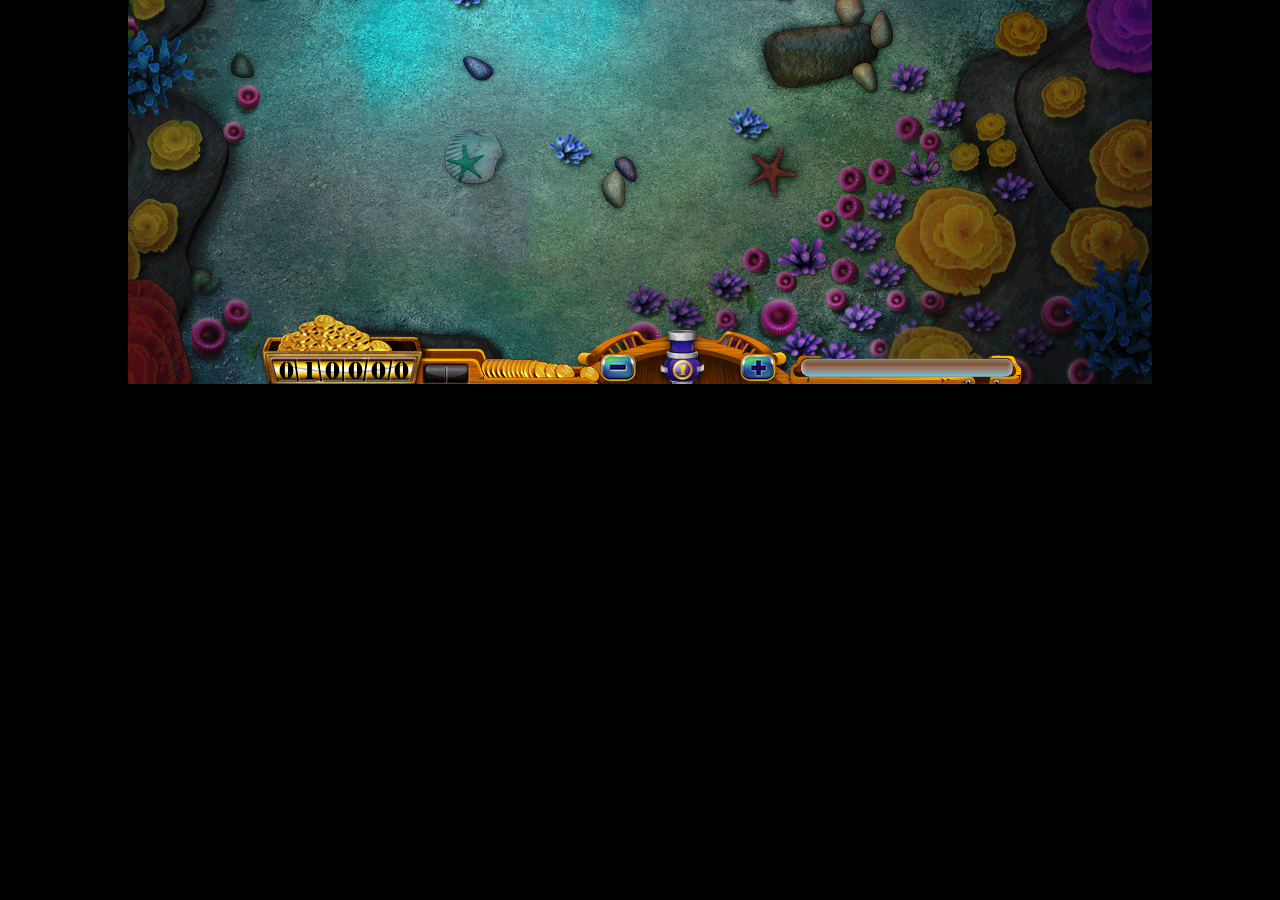
<file: catchfish/index.html>
﻿<!doctype html>
<head>
<meta http-equiv="Content-Type" content="text/html; charset=utf-8" />
<meta name="apple-mobile-web-app-capable" content="yes" />
<meta name="apple-mobile-web-app-status-bar-style" content="black" />
<link rel="apple-touch-icon" href="images/icon.png"/>
<link rel="apple-touch-startup-image" href="images/icon.png" />

<style type="text/css">
body, div, canvas
{
    image-rendering: optimizeSpeed;
    -webkit-image-rendering: optimizeSpeed;
    -webkit-interpolation-mode: nearest-neighbor;
}
body{padding:0; margin:0;font-size:12px;background-color:#000;}
body, html{height: 100%;}
#outer{height:100%; overflow:hidden; position:relative; width:100%;}
#outer[id]{display:table; position:static;}
#middle{position:absolute; top:50%;} /* for ie only*/
#middle[id]{display:table-cell; vertical-align:middle; position:static;}
.djl{font-size:24px;color:red;}
.djl a{font-size:24px;color:red;}
</style>

<title>大家乐捕鱼游戏</title>

<script type="text/javascript" src="js/quark.base-1.0.0.alpha.min.js"></script>
<!--<script type="text/javascript" src="fishjoy.game.js"></script>-->
<script type="text/javascript" src="src/R.js"></script>
<script type="text/javascript" src="src/Utils.js"></script>
<script type="text/javascript" src="src/fishjoy.js"></script>
<script type="text/javascript" src="src/FishManager.js"></script>
<script type="text/javascript" src="src/FishGroup.js"></script>
<script type="text/javascript" src="src/views/Fish.js"></script>
<script type="text/javascript" src="src/views/Cannon.js"></script>
<script type="text/javascript" src="src/views/Bullet.js"></script>
<script type="text/javascript" src="src/views/Num.js"></script>
<script type="text/javascript" src="src/views/Player.js"></script>

</head>

<body>

<div id="outer">
	<div id="middle">
		<div id="container" style="position:relative;width:980px;height:545px;top:-50%;margin:0 auto;"></div>
		<div id="msg"></div>
	</div>
</div>
<div id="fps" style="position:absolute;top:0;left:0;color:#fff;"></div>
</body>
</html>
</file>
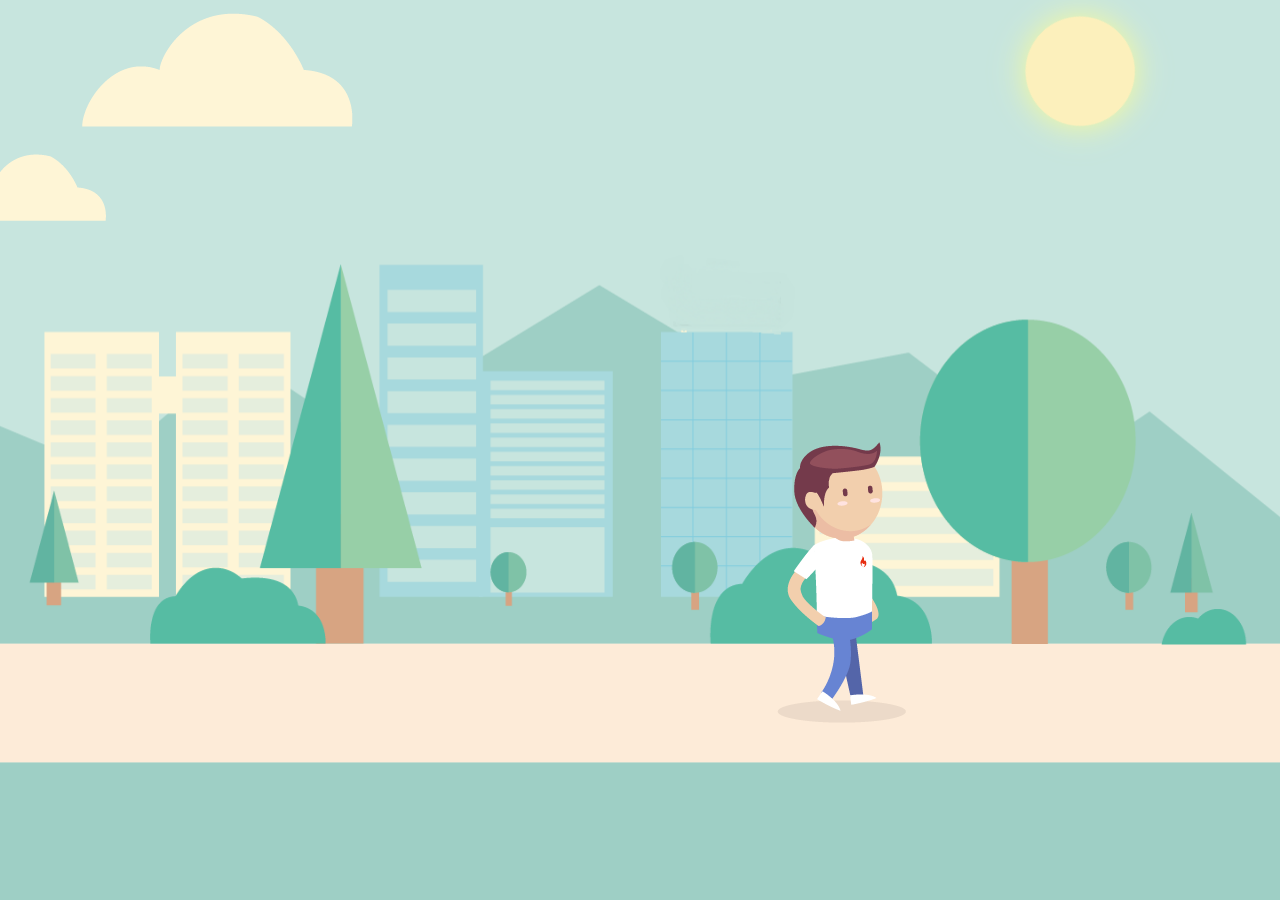
<file: flower/index.html>
﻿<!DOCTYPE html>
<html>
<head>
    <meta http-equiv="Content-type" content="text/html; charset=utf-8" />
    <title>送给小可爱</title>

    <link rel='stylesheet' href='css/55c16d94000109f300000000.css' />
    <link rel='stylesheet' href='css/55c16dab0001286100000000.css' />
    <link rel='stylesheet' href='css/55c16dc00001fa1a00000000.css' />
    <link rel='stylesheet' href='css/55c16dda0001113100000000.css' />

    <script type="text/javascript" src="js/55ac9a860001a6c500000000.js"></script>
    <script type="text/javascript" src="js/55ac9ea30001ace700000000.js"></script>
    <script type="text/javascript" src="js/55c16c910001e21b00000000.js"></script>

</head>

<body>
    <div id='content'>
        <ul class='content-wrap'>
            <!-- 第一副画面 -->
            <li>
                <!-- 背景图 -->
                <div class="a_background">
                    <div class="a_background_top"></div>
                    <div class="a_background_middle"></div>
                    <div class="a_background_botton"></div>
                </div>
                <!-- 云 -->
                <div class="cloudArea">
                    <div class="cloud cloud1"></div>
                    <div class="cloud cloud2"></div>
                </div>
                <!-- 太阳 -->
                <div id="sun"></div>
            </li>
            <!-- 第二副画面 -->
            <li>
                <!-- 背景图 -->
                <div class="b_background"></div>
                <div class="b_background_preload"></div>
                <!-- 商店 -->
                <div class="shop">
                    <div class="door">
                        <div class="door-left"></div>
                        <div class="door-right"></div>
                    </div>
                    <!-- 灯 -->
                    <div class="lamp"></div>
                </div>
                <!-- 鸟 -->
                <div class="bird"></div>
            </li>
            <!-- 第三副画面 -->
            <li>
                <!-- 背景图 -->
                <div class="c_background">
                    <div class="c_background_top"></div>
                    <div class="c_background_middle"></div>
                    <div class="c_background_botton"></div>
                </div>
                <!-- 小女孩 -->
                <div class="girl"></div>
                <div class="bridge-bottom">
                    <div class="water">
                        <div id="water1" class="water_1"></div>
                        <div id="water2" class="water_2"></div>
                        <div id="water3" class="water_3"></div>
                        <div id="water4" class="water_4"></div>
                    </div>
                </div>
                <!-- 星星 -->
                <ul class="stars">
                    <li class="stars1"></li>
                    <li class="stars2"></li>
                    <li class="stars3"></li>
                    <li class="stars4"></li>
                    <li class="stars5"></li>
                    <li class="stars6"></li>
                </ul>
                <div class="logo">小可爱七夕节快乐<br />胖星永远爱你。</div>
            </li>
        </ul>
        <!-- 雪花 -->
        <div id="snowflake"></div>
        <!-- 小男孩 -->
        <div id="boy" class="charector"></div>
    </div>

</body>
</html>
</file>
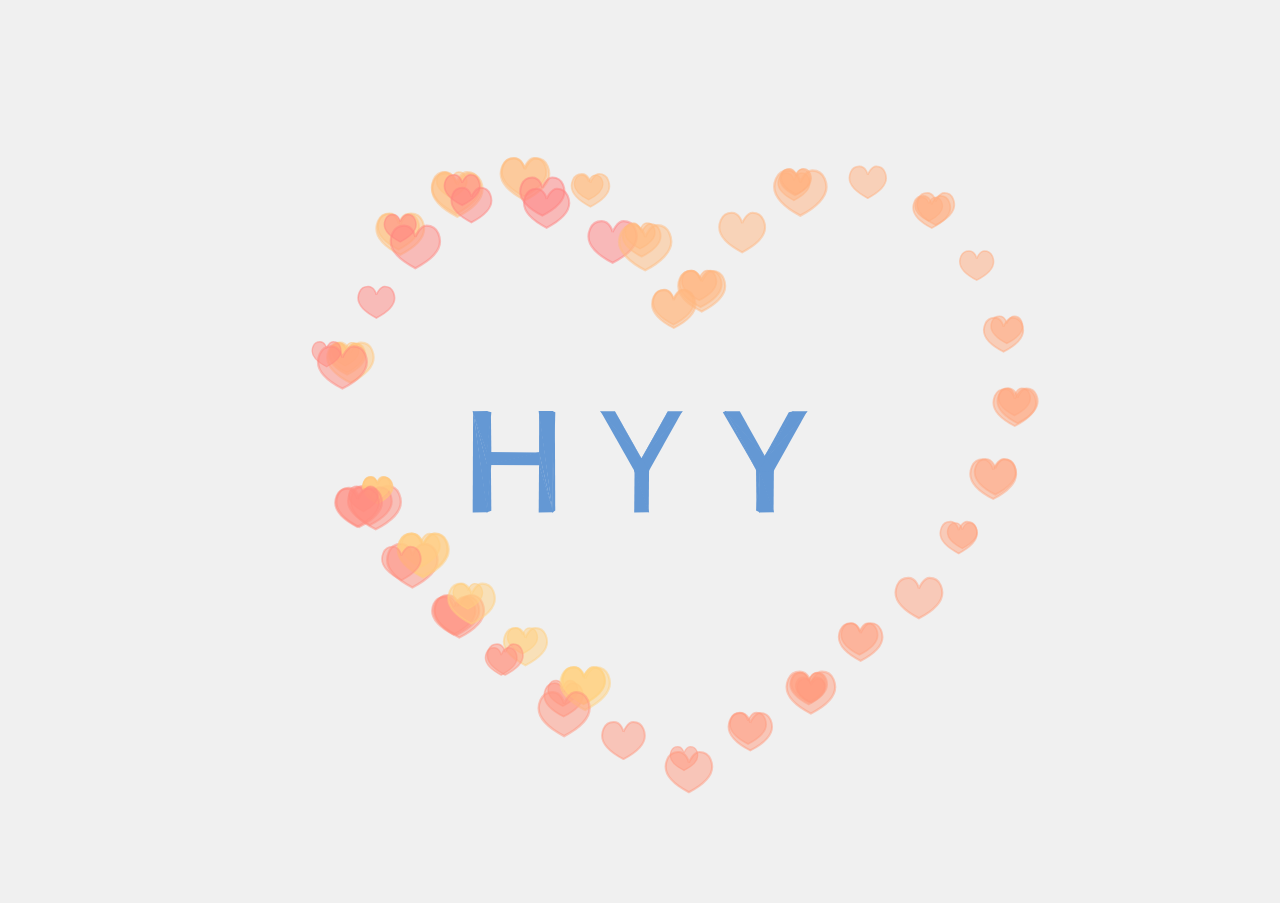
<file: love-canvas-HYY/index.html>
<!DOCTYPE html>
<html lang="en">
<head>
<title>LOVE U</title>
<meta charset="utf-8">
<meta name="viewport" content="width=device-width, user-scalable=no, minimum-scale=1.0, maximum-scale=1.0">
<style>
			body {
				font-family: Monospace;
				background-color: #f0f0f0;
				margin: 0px;
				overflow: hidden;
			}
		</style>
</head>
<body>
<script src="js/nb.js"></script>
<script src="js/Projector.js"></script>
<script src="js/CanvasRenderer.js"></script>
<script src="js/tween.min.js"></script>
<script src="js/Sparks.js"></script>

<script src="js/helvetiker_regular.typeface.js"></script>
<script>

			var container;

			var camera, scene, renderer;

			var group, text, plane;

			var targetRotation = 0;
			var targetRotationOnMouseDown = 0;

			var mouseX = 0;
			var mouseXOnMouseDown = 0;

			var windowHalfX = window.innerWidth / 2;
			var windowHalfY = window.innerHeight / 2;

			var heartShape, particleCloud, sparksEmitter, emitterPos;
			var _rotation = 0;
			var timeOnShapePath = 0;

			init();
			animate();

			function init() {

				container = document.createElement( 'div' );
				document.body.appendChild( container );


                //相机
				camera = new THREE.PerspectiveCamera( 50, window.innerWidth / window.innerHeight, 1, 1000);
				camera.position.set( 0, 150, 800 );

                //场景
				scene = new THREE.Scene();

				group = new THREE.Group();
				scene.add( group );

				// Get text from hash

				var string = "H Y Y";
				var hash = document.location.hash.substr( 1 );

				if ( hash.length !== 0 ) {

					string = hash;

				}

				var text3d = new THREE.TextGeometry( string, {

					size: 80,
					height: 20,
					curveSegments: 2,
					font: "helvetiker"

				});

				text3d.computeBoundingBox();
				var centerOffset = -0.5 * ( text3d.boundingBox.max.x - text3d.boundingBox.min.x );

				var textMaterial = new THREE.MeshBasicMaterial( { color: Math.random() * 0xffffff, overdraw: 0.5 } );

				text = new THREE.Mesh( text3d, textMaterial );

				// Potentially, we can extract the vertices or faces of the text to generate particles too.
				// Geo > Vertices > Position

				text.position.x = centerOffset;
				text.position.y = 100;
				text.position.z = 0;

				text.rotation.x = 0;
				text.rotation.y = Math.PI * 2;

				group.add( text );


				particleCloud = new THREE.Object3D(); // Just a group
				particleCloud.y = 800;
				group.add( particleCloud );

				// Create Particle Systems

				// Heart

				var x = 0, y = 0;

				heartShape = new THREE.Shape();

				heartShape.moveTo( x + 25, y + 25 );
				heartShape.bezierCurveTo( x + 25, y + 25, x + 20, y, x, y );
				heartShape.bezierCurveTo( x - 30, y, x - 30, y + 35,x - 30,y + 35 );
				heartShape.bezierCurveTo( x - 30, y + 55, x - 10, y + 77, x + 25, y + 95 );
				heartShape.bezierCurveTo( x + 60, y + 77, x + 80, y + 55, x + 80, y + 35 );
				heartShape.bezierCurveTo( x + 80, y + 35, x + 80, y, x + 50, y );
				heartShape.bezierCurveTo( x + 35, y, x + 25, y + 25, x + 25, y + 25 );

				var hue = 0;

				var hearts = function ( context ) {

					context.globalAlpha = 0.5;
					var x = 0, y = 0;
					context.scale(0.05, -0.05); // Scale so canvas render can redraw within bounds
					context.beginPath();
					 // From http://blog.burlock.org/html5/130-paths
					context.bezierCurveTo( x + 2.5, y + 2.5, x + 2.0, y, x, y );
					context.bezierCurveTo( x - 3.0, y, x - 3.0, y + 3.5,x - 3.0,y + 3.5 );
					context.bezierCurveTo( x - 3.0, y + 5.5, x - 1.0, y + 7.7, x + 2.5, y + 9.5 );
					context.bezierCurveTo( x + 6.0, y + 7.7, x + 8.0, y + 5.5, x + 8.0, y + 3.5 );
					context.bezierCurveTo( x + 8.0, y + 3.5, x + 8.0, y, x + 5.0, y );
					context.bezierCurveTo( x + 3.5, y, x + 2.5, y + 2.5, x + 2.5, y + 2.5 );
					context.fill();
					context.lineWidth = 0.5; //0.05
					context.stroke();

				}

				var setTargetParticle = function() {

					var material = new THREE.SpriteCanvasMaterial( {
						program: hearts
					} );

					material.color.setHSL(hue, 1, 0.75);
					hue += 0.001;
					if (hue>1) hue-=1;

					particle = new THREE.Sprite( material );

					particle.scale.x = particle.scale.y = Math.random() * 40 + 40;
					particleCloud.add( particle );

					return particle;

				};

				var onParticleCreated = function( p ) {

					p.target.position.copy( p.position );

				};

				var onParticleDead = function( particle ) {

					particle.target.visible = false;
					particleCloud.remove( particle.target );

				};

				sparksEmitter = new SPARKS.Emitter(new SPARKS.SteadyCounter(160));

				emitterpos = new THREE.Vector3();

				sparksEmitter.addInitializer(new SPARKS.Position( new SPARKS.PointZone( emitterpos ) ) );
				sparksEmitter.addInitializer(new SPARKS.Lifetime(0,2));
				sparksEmitter.addInitializer(new SPARKS.Target(null, setTargetParticle));

				sparksEmitter.addInitializer(new SPARKS.Velocity(new SPARKS.PointZone(new THREE.Vector3(0,-50,10))));

				// TOTRY Set velocity to move away from centroid

				sparksEmitter.addAction(new SPARKS.Age());
				//sparksEmitter.addAction(new SPARKS.Accelerate(0.2));
				sparksEmitter.addAction(new SPARKS.Move());
				sparksEmitter.addAction(new SPARKS.RandomDrift(50,50,2000));

				sparksEmitter.addCallback("created", onParticleCreated);
				sparksEmitter.addCallback("dead", onParticleDead);
				sparksEmitter.addCallback("updated", function( particle ) {

					particle.target.position.copy( particle.position );

				});

				sparksEmitter.start();

				// End Particles


				renderer = new THREE.CanvasRenderer();
				renderer.setClearColor( 0xf0f0f0 );
				renderer.setPixelRatio( window.devicePixelRatio );
				renderer.setSize( window.innerWidth, window.innerHeight );
				container.appendChild( renderer.domElement );

				document.addEventListener( 'mousedown', onDocumentMouseDown, false );
				document.addEventListener( 'touchstart', onDocumentTouchStart, false );
				document.addEventListener( 'touchmove', onDocumentTouchMove, false );

				//

				window.addEventListener( 'resize', onWindowResize, false );

			}

			function onWindowResize() {

				windowHalfX = window.innerWidth / 2;
				windowHalfY = window.innerHeight / 2;

				camera.aspect = window.innerWidth / window.innerHeight;
				camera.updateProjectionMatrix();

				renderer.setSize( window.innerWidth, window.innerHeight );

			}

			//

			document.addEventListener( 'mousemove', onDocumentMouseMove, false );

			function onDocumentMouseDown( event ) {

				event.preventDefault();

				mouseXOnMouseDown = event.clientX - windowHalfX;
				targetRotationOnMouseDown = targetRotation;

				if ( sparksEmitter.isRunning() ) {

					sparksEmitter.stop();

				} else {

					sparksEmitter.start();

				}

			}

			function onDocumentMouseMove( event ) {

				mouseX = event.clientX - windowHalfX;

				targetRotation = targetRotationOnMouseDown + ( mouseX - mouseXOnMouseDown ) * 0.02;

			}

			function onDocumentTouchStart( event ) {

				if ( event.touches.length == 1 ) {

					event.preventDefault();

					mouseXOnMouseDown = event.touches[ 0 ].pageX - windowHalfX;
					targetRotationOnMouseDown = targetRotation;

				}

			}

			function onDocumentTouchMove( event ) {

				if ( event.touches.length == 1 ) {

					event.preventDefault();

					mouseX = event.touches[ 0 ].pageX - windowHalfX;
					targetRotation = targetRotationOnMouseDown + ( mouseX - mouseXOnMouseDown ) * 0.05;

				}

			}

			//

			function animate() {//更新场景

				requestAnimationFrame( animate );

				render();

			}

			function render() {

				timeOnShapePath += 0.0337;

				if (timeOnShapePath > 1) timeOnShapePath -= 1;

				// TODO Create a PointOnShape Action/Zone in the particle engine
				var pointOnShape = heartShape.getPointAt( timeOnShapePath );

				emitterpos.x = pointOnShape.x * 5 - 100;
				emitterpos.y = -pointOnShape.y * 5 + 400;

				// Pretty cool effect if you enable this
				// particleCloud.rotation.y += 0.05;

				group.rotation.y += ( targetRotation - group.rotation.y ) * 0.05;
				renderer.render( scene, camera );
			}

		</script>
</body>
</html>
</file>
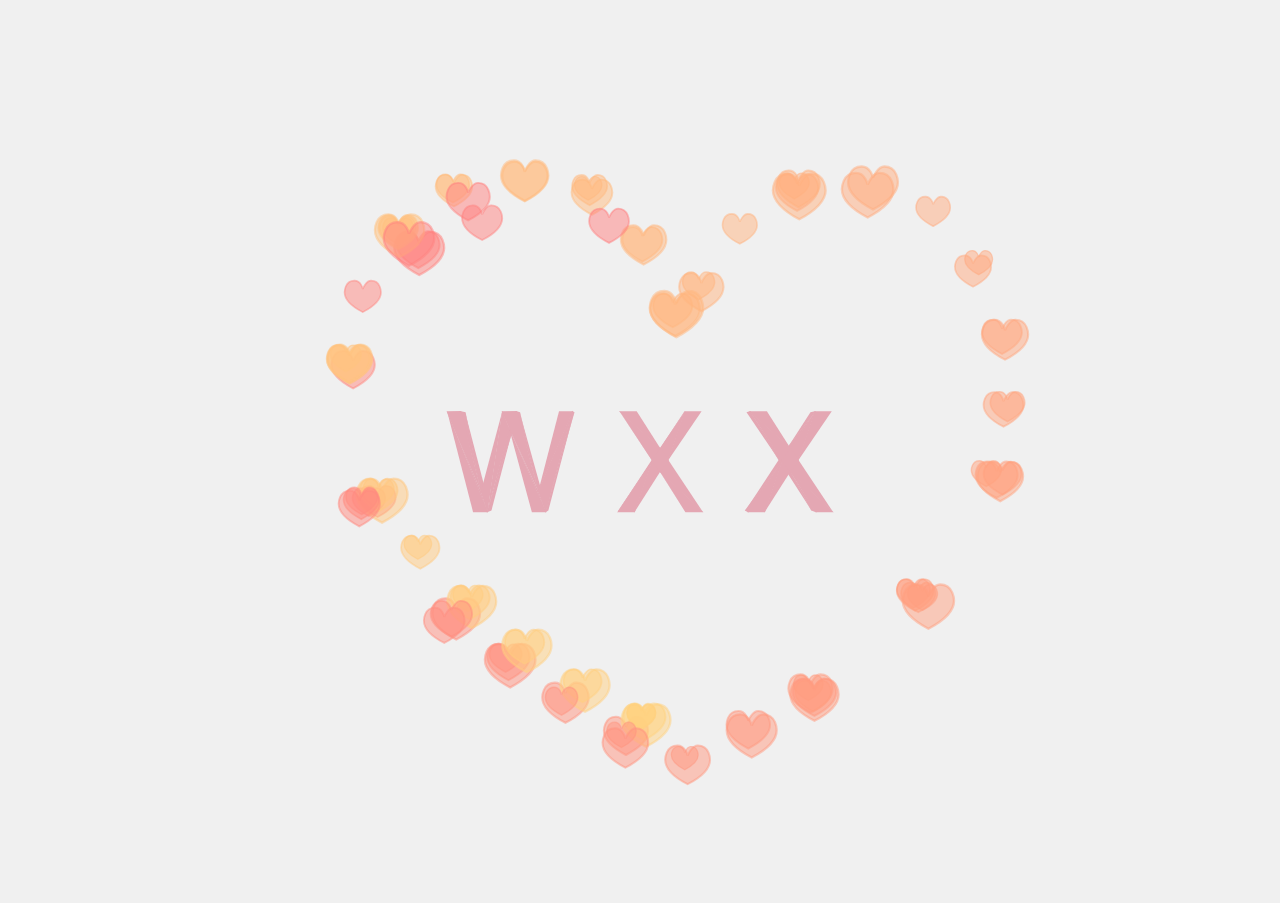
<file: love-canvas-WXX/index.html>
<!DOCTYPE html>
<html lang="en">
<head>
<title>LOVE U</title>
<meta charset="utf-8">
<meta name="viewport" content="width=device-width, user-scalable=no, minimum-scale=1.0, maximum-scale=1.0">
<style>
			body {
				font-family: Monospace;
				background-color: #f0f0f0;
				margin: 0px;
				overflow: hidden;
			}
		</style>
</head>
<body>
<script src="js/nb.js"></script>
<script src="js/Projector.js"></script>
<script src="js/CanvasRenderer.js"></script>
<script src="js/tween.min.js"></script>
<script src="js/Sparks.js"></script>

<script src="js/helvetiker_regular.typeface.js"></script>
<script>

			var container;

			var camera, scene, renderer;

			var group, text, plane;

			var targetRotation = 0;
			var targetRotationOnMouseDown = 0;

			var mouseX = 0;
			var mouseXOnMouseDown = 0;

			var windowHalfX = window.innerWidth / 2;
			var windowHalfY = window.innerHeight / 2;

			var heartShape, particleCloud, sparksEmitter, emitterPos;
			var _rotation = 0;
			var timeOnShapePath = 0;

			init();
			animate();

			function init() {

				container = document.createElement( 'div' );
				document.body.appendChild( container );


                //相机
				camera = new THREE.PerspectiveCamera( 50, window.innerWidth / window.innerHeight, 1, 1000);
				camera.position.set( 0, 150, 800 );

                //场景
				scene = new THREE.Scene();

				group = new THREE.Group();
				scene.add( group );

				// Get text from hash

				var string = "W X X";
				var hash = document.location.hash.substr( 1 );

				if ( hash.length !== 0 ) {

					string = hash;

				}

				var text3d = new THREE.TextGeometry( string, {

					size: 80,
					height: 20,
					curveSegments: 2,
					font: "helvetiker"

				});

				text3d.computeBoundingBox();
				var centerOffset = -0.5 * ( text3d.boundingBox.max.x - text3d.boundingBox.min.x );

				var textMaterial = new THREE.MeshBasicMaterial( { color: Math.random() * 0xffffff, overdraw: 0.5 } );

				text = new THREE.Mesh( text3d, textMaterial );

				// Potentially, we can extract the vertices or faces of the text to generate particles too.
				// Geo > Vertices > Position

				text.position.x = centerOffset;
				text.position.y = 100;
				text.position.z = 0;

				text.rotation.x = 0;
				text.rotation.y = Math.PI * 2;

				group.add( text );


				particleCloud = new THREE.Object3D(); // Just a group
				particleCloud.y = 800;
				group.add( particleCloud );

				// Create Particle Systems

				// Heart

				var x = 0, y = 0;

				heartShape = new THREE.Shape();

				heartShape.moveTo( x + 25, y + 25 );
				heartShape.bezierCurveTo( x + 25, y + 25, x + 20, y, x, y );
				heartShape.bezierCurveTo( x - 30, y, x - 30, y + 35,x - 30,y + 35 );
				heartShape.bezierCurveTo( x - 30, y + 55, x - 10, y + 77, x + 25, y + 95 );
				heartShape.bezierCurveTo( x + 60, y + 77, x + 80, y + 55, x + 80, y + 35 );
				heartShape.bezierCurveTo( x + 80, y + 35, x + 80, y, x + 50, y );
				heartShape.bezierCurveTo( x + 35, y, x + 25, y + 25, x + 25, y + 25 );

				var hue = 0;

				var hearts = function ( context ) {

					context.globalAlpha = 0.5;
					var x = 0, y = 0;
					context.scale(0.05, -0.05); // Scale so canvas render can redraw within bounds
					context.beginPath();
					 // From http://blog.burlock.org/html5/130-paths
					context.bezierCurveTo( x + 2.5, y + 2.5, x + 2.0, y, x, y );
					context.bezierCurveTo( x - 3.0, y, x - 3.0, y + 3.5,x - 3.0,y + 3.5 );
					context.bezierCurveTo( x - 3.0, y + 5.5, x - 1.0, y + 7.7, x + 2.5, y + 9.5 );
					context.bezierCurveTo( x + 6.0, y + 7.7, x + 8.0, y + 5.5, x + 8.0, y + 3.5 );
					context.bezierCurveTo( x + 8.0, y + 3.5, x + 8.0, y, x + 5.0, y );
					context.bezierCurveTo( x + 3.5, y, x + 2.5, y + 2.5, x + 2.5, y + 2.5 );
					context.fill();
					context.lineWidth = 0.5; //0.05
					context.stroke();

				}

				var setTargetParticle = function() {

					var material = new THREE.SpriteCanvasMaterial( {
						program: hearts
					} );

					material.color.setHSL(hue, 1, 0.75);
					hue += 0.001;
					if (hue>1) hue-=1;

					particle = new THREE.Sprite( material );

					particle.scale.x = particle.scale.y = Math.random() * 40 + 40;
					particleCloud.add( particle );

					return particle;

				};

				var onParticleCreated = function( p ) {

					p.target.position.copy( p.position );

				};

				var onParticleDead = function( particle ) {

					particle.target.visible = false;
					particleCloud.remove( particle.target );

				};

				sparksEmitter = new SPARKS.Emitter(new SPARKS.SteadyCounter(160));

				emitterpos = new THREE.Vector3();

				sparksEmitter.addInitializer(new SPARKS.Position( new SPARKS.PointZone( emitterpos ) ) );
				sparksEmitter.addInitializer(new SPARKS.Lifetime(0,2));
				sparksEmitter.addInitializer(new SPARKS.Target(null, setTargetParticle));

				sparksEmitter.addInitializer(new SPARKS.Velocity(new SPARKS.PointZone(new THREE.Vector3(0,-50,10))));

				// TOTRY Set velocity to move away from centroid

				sparksEmitter.addAction(new SPARKS.Age());
				//sparksEmitter.addAction(new SPARKS.Accelerate(0.2));
				sparksEmitter.addAction(new SPARKS.Move());
				sparksEmitter.addAction(new SPARKS.RandomDrift(50,50,2000));

				sparksEmitter.addCallback("created", onParticleCreated);
				sparksEmitter.addCallback("dead", onParticleDead);
				sparksEmitter.addCallback("updated", function( particle ) {

					particle.target.position.copy( particle.position );

				});

				sparksEmitter.start();

				// End Particles


				renderer = new THREE.CanvasRenderer();
				renderer.setClearColor( 0xf0f0f0 );
				renderer.setPixelRatio( window.devicePixelRatio );
				renderer.setSize( window.innerWidth, window.innerHeight );
				container.appendChild( renderer.domElement );

				document.addEventListener( 'mousedown', onDocumentMouseDown, false );
				document.addEventListener( 'touchstart', onDocumentTouchStart, false );
				document.addEventListener( 'touchmove', onDocumentTouchMove, false );

				//

				window.addEventListener( 'resize', onWindowResize, false );

			}

			function onWindowResize() {

				windowHalfX = window.innerWidth / 2;
				windowHalfY = window.innerHeight / 2;

				camera.aspect = window.innerWidth / window.innerHeight;
				camera.updateProjectionMatrix();

				renderer.setSize( window.innerWidth, window.innerHeight );

			}

			//

			document.addEventListener( 'mousemove', onDocumentMouseMove, false );

			function onDocumentMouseDown( event ) {

				event.preventDefault();

				mouseXOnMouseDown = event.clientX - windowHalfX;
				targetRotationOnMouseDown = targetRotation;

				if ( sparksEmitter.isRunning() ) {

					sparksEmitter.stop();

				} else {

					sparksEmitter.start();

				}

			}

			function onDocumentMouseMove( event ) {

				mouseX = event.clientX - windowHalfX;

				targetRotation = targetRotationOnMouseDown + ( mouseX - mouseXOnMouseDown ) * 0.02;

			}

			function onDocumentTouchStart( event ) {

				if ( event.touches.length == 1 ) {

					event.preventDefault();

					mouseXOnMouseDown = event.touches[ 0 ].pageX - windowHalfX;
					targetRotationOnMouseDown = targetRotation;

				}

			}

			function onDocumentTouchMove( event ) {

				if ( event.touches.length == 1 ) {

					event.preventDefault();

					mouseX = event.touches[ 0 ].pageX - windowHalfX;
					targetRotation = targetRotationOnMouseDown + ( mouseX - mouseXOnMouseDown ) * 0.05;

				}

			}

			//

			function animate() {//更新场景

				requestAnimationFrame( animate );

				render();

			}

			function render() {

				timeOnShapePath += 0.0337;

				if (timeOnShapePath > 1) timeOnShapePath -= 1;

				// TODO Create a PointOnShape Action/Zone in the particle engine
				var pointOnShape = heartShape.getPointAt( timeOnShapePath );

				emitterpos.x = pointOnShape.x * 5 - 100;
				emitterpos.y = -pointOnShape.y * 5 + 400;

				// Pretty cool effect if you enable this
				// particleCloud.rotation.y += 0.05;

				group.rotation.y += ( targetRotation - group.rotation.y ) * 0.05;
				renderer.render( scene, camera );
			}

		</script>
</body>
</html>
</file>
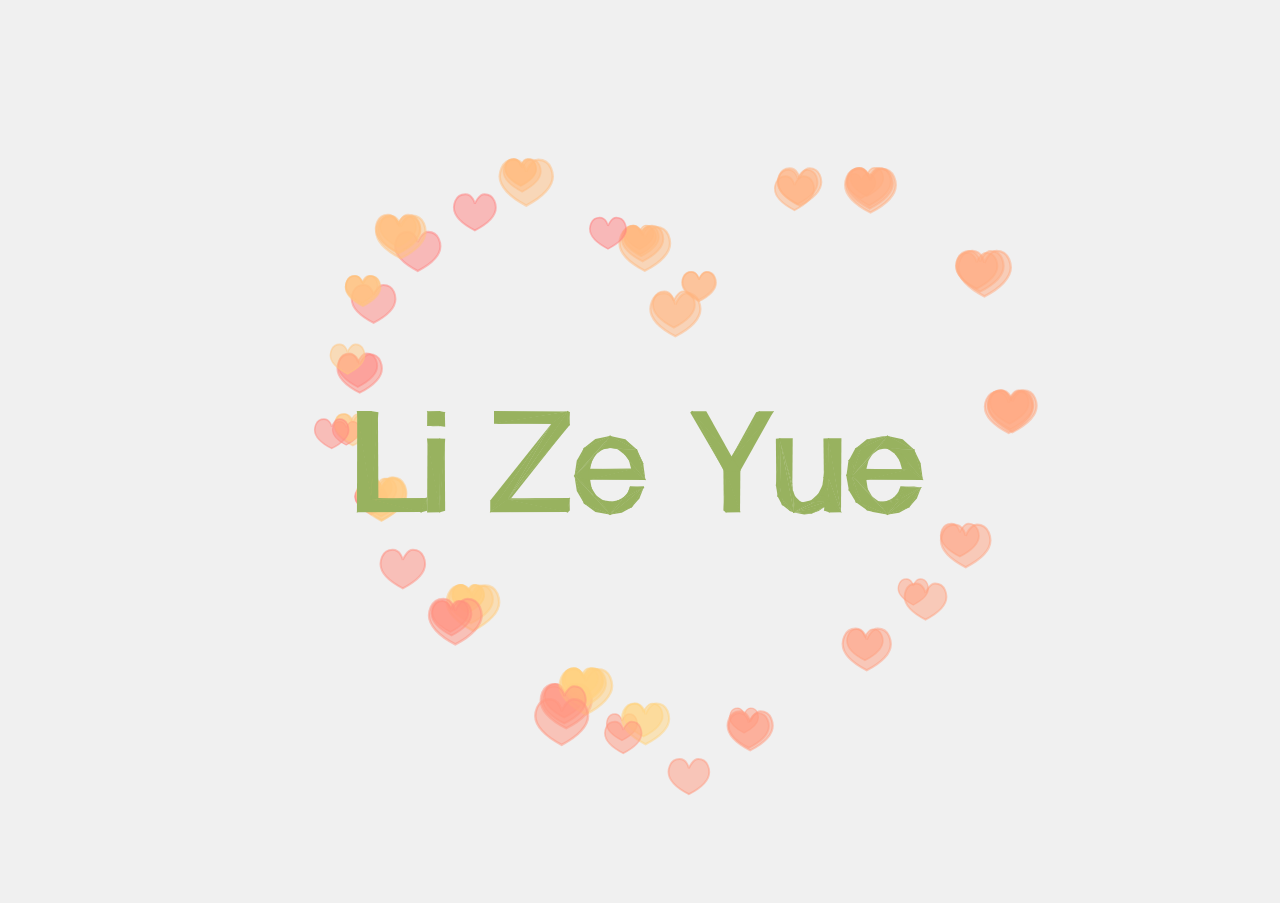
<file: love-canvas/index.html>
<!DOCTYPE html>
<html lang="en">
<head>
<title>LOVE U</title>
<meta charset="utf-8">
<meta name="viewport" content="width=device-width, user-scalable=no, minimum-scale=1.0, maximum-scale=1.0">
<style>
			body {
				font-family: Monospace;
				background-color: #f0f0f0;
				margin: 0px;
				overflow: hidden;
			}
		</style>
</head>
<body>
<script src="js/nb.js"></script>
<script src="js/Projector.js"></script>
<script src="js/CanvasRenderer.js"></script>
<script src="js/tween.min.js"></script>
<script src="js/Sparks.js"></script>

<script src="js/helvetiker_regular.typeface.js"></script>
<script>

			var container;

			var camera, scene, renderer;

			var group, text, plane;

			var targetRotation = 0;
			var targetRotationOnMouseDown = 0;

			var mouseX = 0;
			var mouseXOnMouseDown = 0;

			var windowHalfX = window.innerWidth / 2;
			var windowHalfY = window.innerHeight / 2;

			var heartShape, particleCloud, sparksEmitter, emitterPos;
			var _rotation = 0;
			var timeOnShapePath = 0;

			init();
			animate();

			function init() {

				container = document.createElement( 'div' );
				document.body.appendChild( container );


                //相机
				camera = new THREE.PerspectiveCamera( 50, window.innerWidth / window.innerHeight, 1, 1000);
				camera.position.set( 0, 150, 800 );

                //场景
				scene = new THREE.Scene();

				group = new THREE.Group();
				scene.add( group );

				// Get text from hash

				var string = "Li Ze Yue";
				var hash = document.location.hash.substr( 1 );

				if ( hash.length !== 0 ) {

					string = hash;

				}

				var text3d = new THREE.TextGeometry( string, {

					size: 80,
					height: 20,
					curveSegments: 2,
					font: "helvetiker"

				});

				text3d.computeBoundingBox();
				var centerOffset = -0.5 * ( text3d.boundingBox.max.x - text3d.boundingBox.min.x );

				var textMaterial = new THREE.MeshBasicMaterial( { color: Math.random() * 0xffffff, overdraw: 0.5 } );

				text = new THREE.Mesh( text3d, textMaterial );

				// Potentially, we can extract the vertices or faces of the text to generate particles too.
				// Geo > Vertices > Position

				text.position.x = centerOffset;
				text.position.y = 100;
				text.position.z = 0;

				text.rotation.x = 0;
				text.rotation.y = Math.PI * 2;

				group.add( text );


				particleCloud = new THREE.Object3D(); // Just a group
				particleCloud.y = 800;
				group.add( particleCloud );

				// Create Particle Systems

				// Heart

				var x = 0, y = 0;

				heartShape = new THREE.Shape();

				heartShape.moveTo( x + 25, y + 25 );
				heartShape.bezierCurveTo( x + 25, y + 25, x + 20, y, x, y );
				heartShape.bezierCurveTo( x - 30, y, x - 30, y + 35,x - 30,y + 35 );
				heartShape.bezierCurveTo( x - 30, y + 55, x - 10, y + 77, x + 25, y + 95 );
				heartShape.bezierCurveTo( x + 60, y + 77, x + 80, y + 55, x + 80, y + 35 );
				heartShape.bezierCurveTo( x + 80, y + 35, x + 80, y, x + 50, y );
				heartShape.bezierCurveTo( x + 35, y, x + 25, y + 25, x + 25, y + 25 );

				var hue = 0;

				var hearts = function ( context ) {

					context.globalAlpha = 0.5;
					var x = 0, y = 0;
					context.scale(0.05, -0.05); // Scale so canvas render can redraw within bounds
					context.beginPath();
					 // From http://blog.burlock.org/html5/130-paths
					context.bezierCurveTo( x + 2.5, y + 2.5, x + 2.0, y, x, y );
					context.bezierCurveTo( x - 3.0, y, x - 3.0, y + 3.5,x - 3.0,y + 3.5 );
					context.bezierCurveTo( x - 3.0, y + 5.5, x - 1.0, y + 7.7, x + 2.5, y + 9.5 );
					context.bezierCurveTo( x + 6.0, y + 7.7, x + 8.0, y + 5.5, x + 8.0, y + 3.5 );
					context.bezierCurveTo( x + 8.0, y + 3.5, x + 8.0, y, x + 5.0, y );
					context.bezierCurveTo( x + 3.5, y, x + 2.5, y + 2.5, x + 2.5, y + 2.5 );
					context.fill();
					context.lineWidth = 0.5; //0.05
					context.stroke();

				}

				var setTargetParticle = function() {

					var material = new THREE.SpriteCanvasMaterial( {
						program: hearts
					} );

					material.color.setHSL(hue, 1, 0.75);
					hue += 0.001;
					if (hue>1) hue-=1;

					particle = new THREE.Sprite( material );

					particle.scale.x = particle.scale.y = Math.random() * 40 + 40;
					particleCloud.add( particle );

					return particle;

				};

				var onParticleCreated = function( p ) {

					p.target.position.copy( p.position );

				};

				var onParticleDead = function( particle ) {

					particle.target.visible = false;
					particleCloud.remove( particle.target );

				};

				sparksEmitter = new SPARKS.Emitter(new SPARKS.SteadyCounter(160));

				emitterpos = new THREE.Vector3();

				sparksEmitter.addInitializer(new SPARKS.Position( new SPARKS.PointZone( emitterpos ) ) );
				sparksEmitter.addInitializer(new SPARKS.Lifetime(0,2));
				sparksEmitter.addInitializer(new SPARKS.Target(null, setTargetParticle));

				sparksEmitter.addInitializer(new SPARKS.Velocity(new SPARKS.PointZone(new THREE.Vector3(0,-50,10))));

				// TOTRY Set velocity to move away from centroid

				sparksEmitter.addAction(new SPARKS.Age());
				//sparksEmitter.addAction(new SPARKS.Accelerate(0.2));
				sparksEmitter.addAction(new SPARKS.Move());
				sparksEmitter.addAction(new SPARKS.RandomDrift(50,50,2000));

				sparksEmitter.addCallback("created", onParticleCreated);
				sparksEmitter.addCallback("dead", onParticleDead);
				sparksEmitter.addCallback("updated", function( particle ) {

					particle.target.position.copy( particle.position );

				});

				sparksEmitter.start();

				// End Particles


				renderer = new THREE.CanvasRenderer();
				renderer.setClearColor( 0xf0f0f0 );
				renderer.setPixelRatio( window.devicePixelRatio );
				renderer.setSize( window.innerWidth, window.innerHeight );
				container.appendChild( renderer.domElement );

				document.addEventListener( 'mousedown', onDocumentMouseDown, false );
				document.addEventListener( 'touchstart', onDocumentTouchStart, false );
				document.addEventListener( 'touchmove', onDocumentTouchMove, false );

				//

				window.addEventListener( 'resize', onWindowResize, false );

			}

			function onWindowResize() {

				windowHalfX = window.innerWidth / 2;
				windowHalfY = window.innerHeight / 2;

				camera.aspect = window.innerWidth / window.innerHeight;
				camera.updateProjectionMatrix();

				renderer.setSize( window.innerWidth, window.innerHeight );

			}

			//

			document.addEventListener( 'mousemove', onDocumentMouseMove, false );

			function onDocumentMouseDown( event ) {

				event.preventDefault();

				mouseXOnMouseDown = event.clientX - windowHalfX;
				targetRotationOnMouseDown = targetRotation;

				if ( sparksEmitter.isRunning() ) {

					sparksEmitter.stop();

				} else {

					sparksEmitter.start();

				}

			}

			function onDocumentMouseMove( event ) {

				mouseX = event.clientX - windowHalfX;

				targetRotation = targetRotationOnMouseDown + ( mouseX - mouseXOnMouseDown ) * 0.02;

			}

			function onDocumentTouchStart( event ) {

				if ( event.touches.length == 1 ) {

					event.preventDefault();

					mouseXOnMouseDown = event.touches[ 0 ].pageX - windowHalfX;
					targetRotationOnMouseDown = targetRotation;

				}

			}

			function onDocumentTouchMove( event ) {

				if ( event.touches.length == 1 ) {

					event.preventDefault();

					mouseX = event.touches[ 0 ].pageX - windowHalfX;
					targetRotation = targetRotationOnMouseDown + ( mouseX - mouseXOnMouseDown ) * 0.05;

				}

			}

			//

			function animate() {//更新场景

				requestAnimationFrame( animate );

				render();

			}

			function render() {

				timeOnShapePath += 0.0337;

				if (timeOnShapePath > 1) timeOnShapePath -= 1;

				// TODO Create a PointOnShape Action/Zone in the particle engine
				var pointOnShape = heartShape.getPointAt( timeOnShapePath );

				emitterpos.x = pointOnShape.x * 5 - 100;
				emitterpos.y = -pointOnShape.y * 5 + 400;

				// Pretty cool effect if you enable this
				// particleCloud.rotation.y += 0.05;

				group.rotation.y += ( targetRotation - group.rotation.y ) * 0.05;
				renderer.render( scene, camera );
			}

		</script>
</body>
</html>
</file>
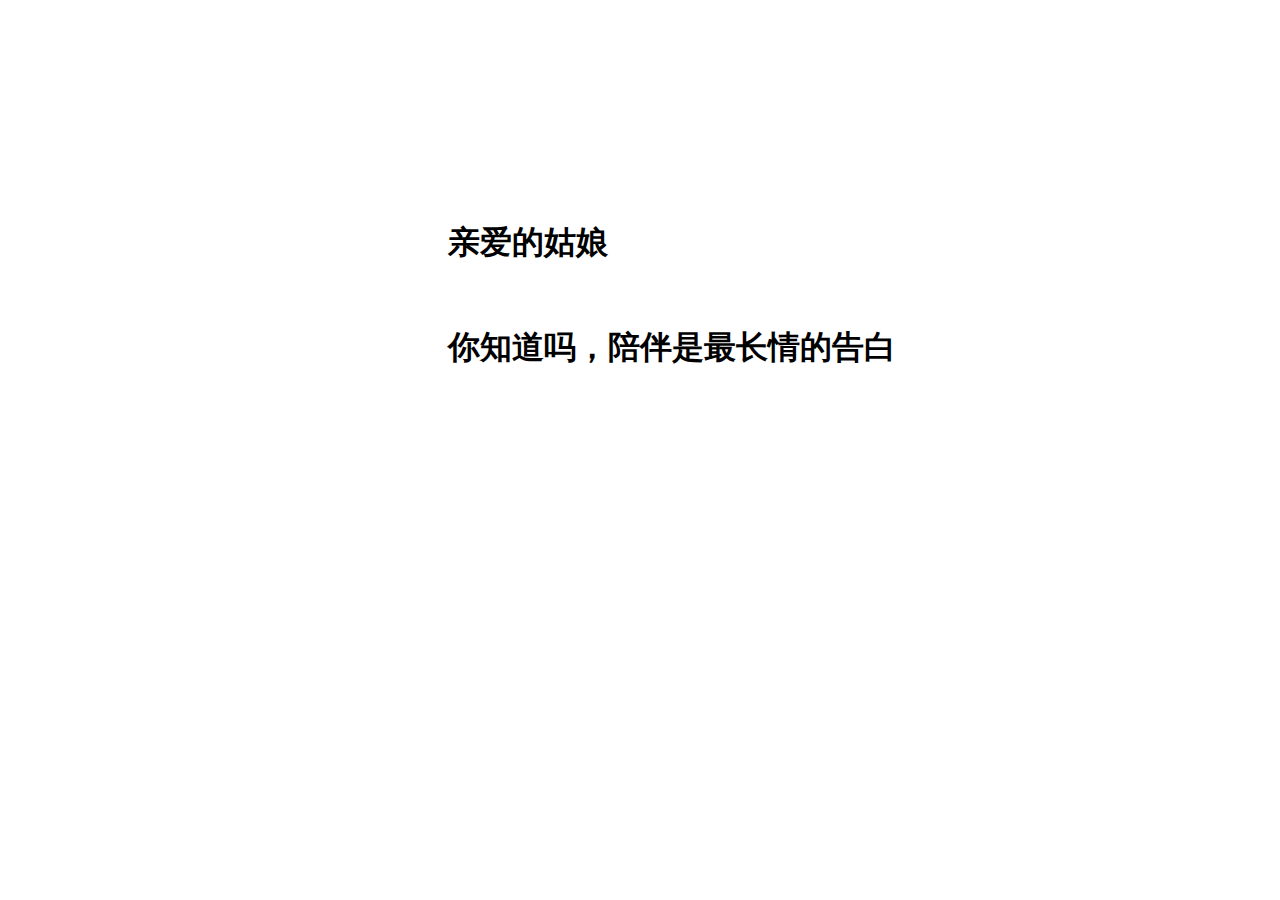
<file: love-heart3-HYY/index.html>
<!DOCTYPE html PUBLIC "-//W3C//DTD XHTML 1.0 Transitional//EN" "http://www.w3.org/TR/xhtml1/DTD/xhtml1-transitional.dtd">
<html xmlns="http://www.w3.org/1999/xhtml">
<head>
<meta http-equiv="Content-Type" content="text/html; charset=utf-8" />
<title>HYY</title>
<style type="text/css">
/** { 
	margin:0; padding:0;
 }
body { 
	width:100%; height:100%; overflow:hidden; 
	}
*/
#main{
	position: absolute;
	top: 200px;
	left: 35%;
	cursor: pointer;
}
#main:hover{
	
}

</style>
<script src="http://www.jq22.com/jquery/jquery-1.10.2.js"></script>
<script type="text/javascript" src="canvas_bg.js"></script>
</head>
<body>
<canvas id="c" style="position: absolute;z-index: -1;text-align: center;"></canvas>
<div id="main"><h1>亲爱的姑娘</h1><br /><h1>你知道吗，陪伴是最长情的告白</h1></div>
</body>
</html>
</file>
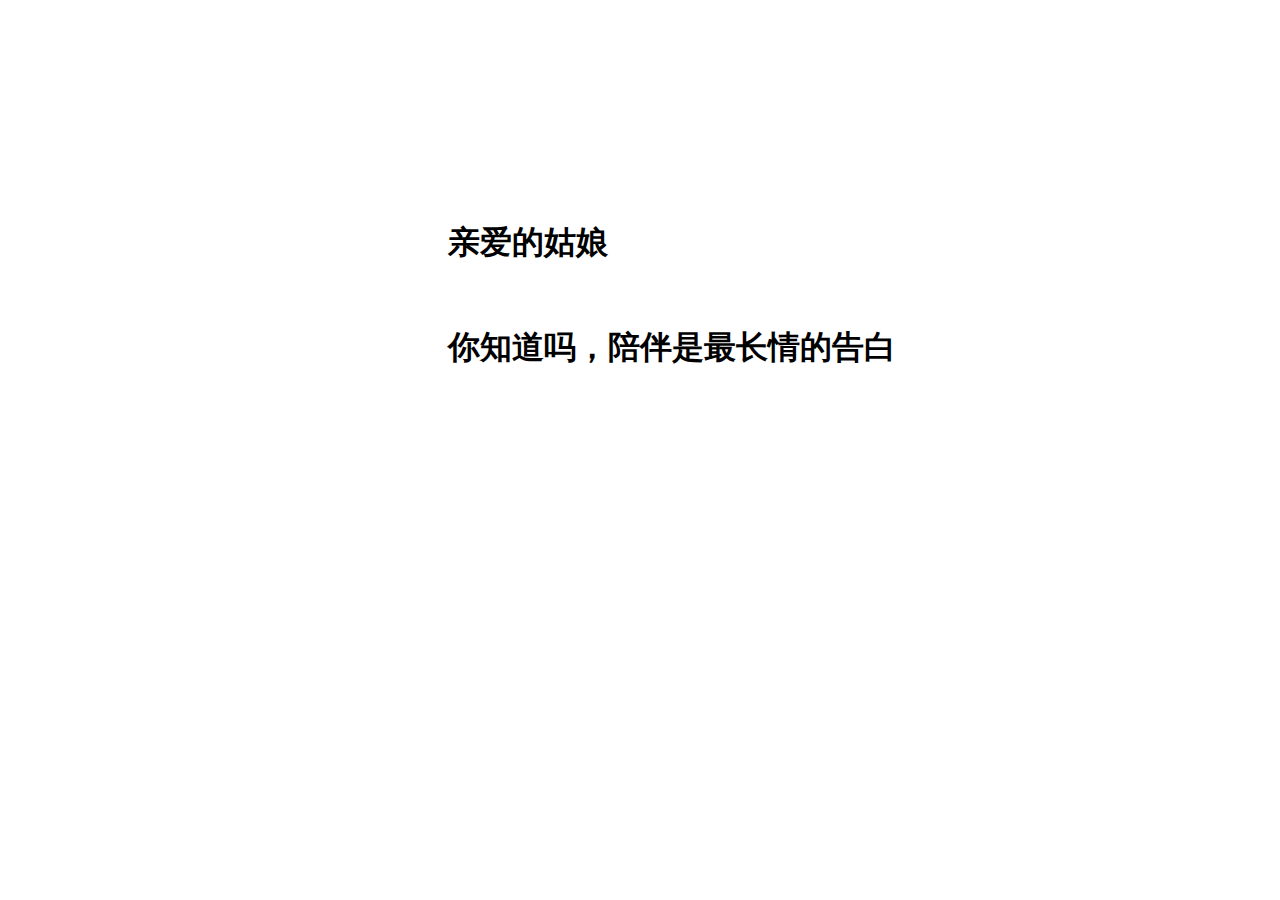
<file: love-heart3-WXX/index.html>
<!DOCTYPE html PUBLIC "-//W3C//DTD XHTML 1.0 Transitional//EN" "http://www.w3.org/TR/xhtml1/DTD/xhtml1-transitional.dtd">
<html xmlns="http://www.w3.org/1999/xhtml">
<head>
<meta http-equiv="Content-Type" content="text/html; charset=utf-8" />
<title>WXX</title>
<style type="text/css">
/** { 
	margin:0; padding:0;
 }
body { 
	width:100%; height:100%; overflow:hidden; 
	}
*/
#main{
	position: absolute;
	top: 200px;
	left: 35%;
	cursor: pointer;
}
#main:hover{
	
}

</style>
<script src="http://www.jq22.com/jquery/jquery-1.10.2.js"></script>
<script type="text/javascript" src="canvas_bg.js"></script>
</head>
<body>
<canvas id="c" style="position: absolute;z-index: -1;text-align: center;"></canvas>
<div id="main"><h1>亲爱的姑娘</h1><br /><h1>你知道吗，陪伴是最长情的告白</h1></div>
</body>
</html>
</file>
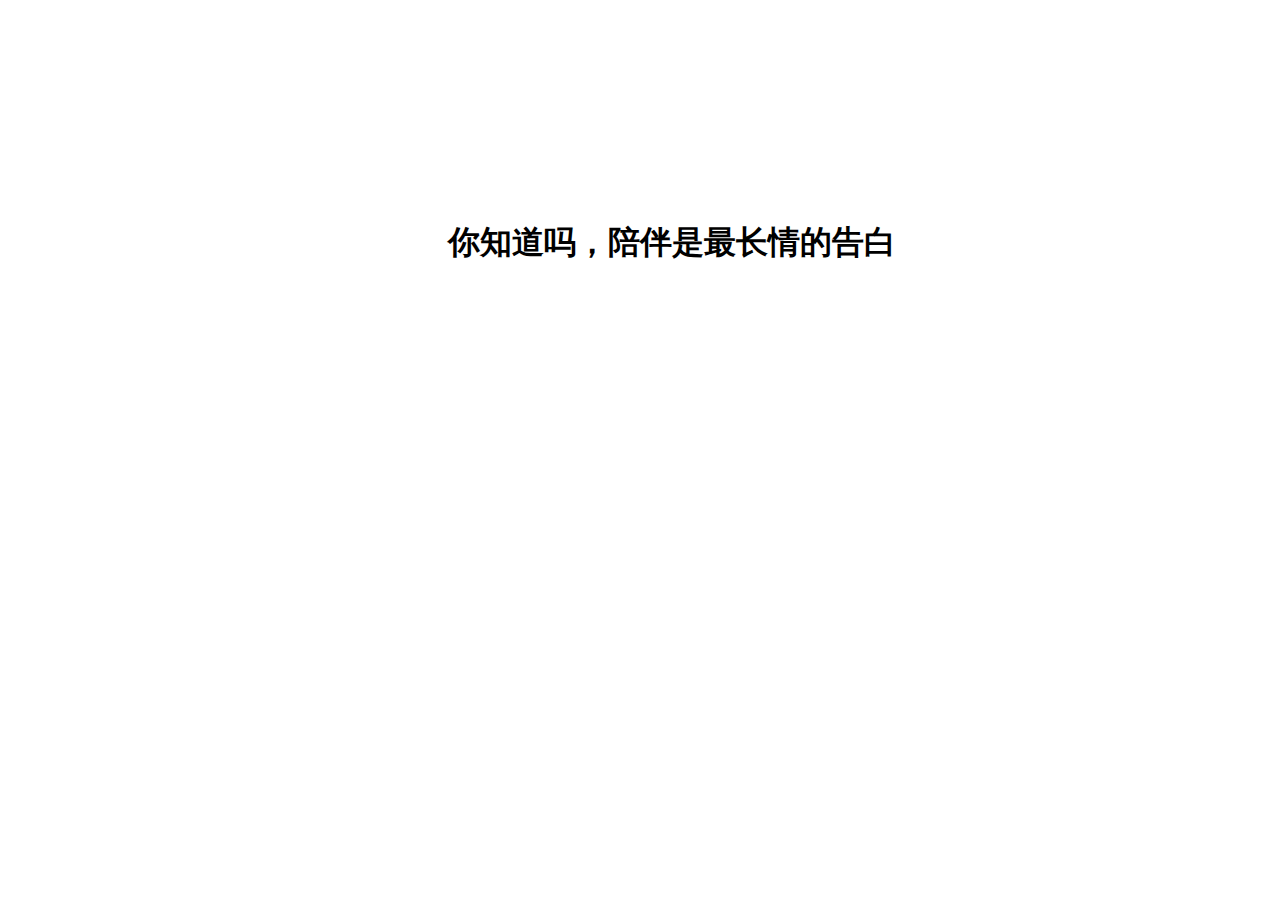
<file: love-heart3/index.html>
<!DOCTYPE html PUBLIC "-//W3C//DTD XHTML 1.0 Transitional//EN" "http://www.w3.org/TR/xhtml1/DTD/xhtml1-transitional.dtd">
<html xmlns="http://www.w3.org/1999/xhtml">
<head>
<meta http-equiv="Content-Type" content="text/html; charset=utf-8" />
<title>canvas</title>
<style type="text/css">
/** { 
	margin:0; padding:0;
 }
body { 
	width:100%; height:100%; overflow:hidden; 
	}
*/
#main{
	position: absolute;
	top: 200px;
	left: 35%;
	cursor: pointer;
}
#main:hover{
	
}

</style>
<script src="http://www.jq22.com/jquery/jquery-1.10.2.js"></script>
<script type="text/javascript" src="canvas_bg.js"></script>
</head>
<body>
<canvas id="c" style="position: absolute;z-index: -1;text-align: center;"></canvas>
<div id="main"><h1>你知道吗，陪伴是最长情的告白</h1></div>
</body>
</html>
</file>
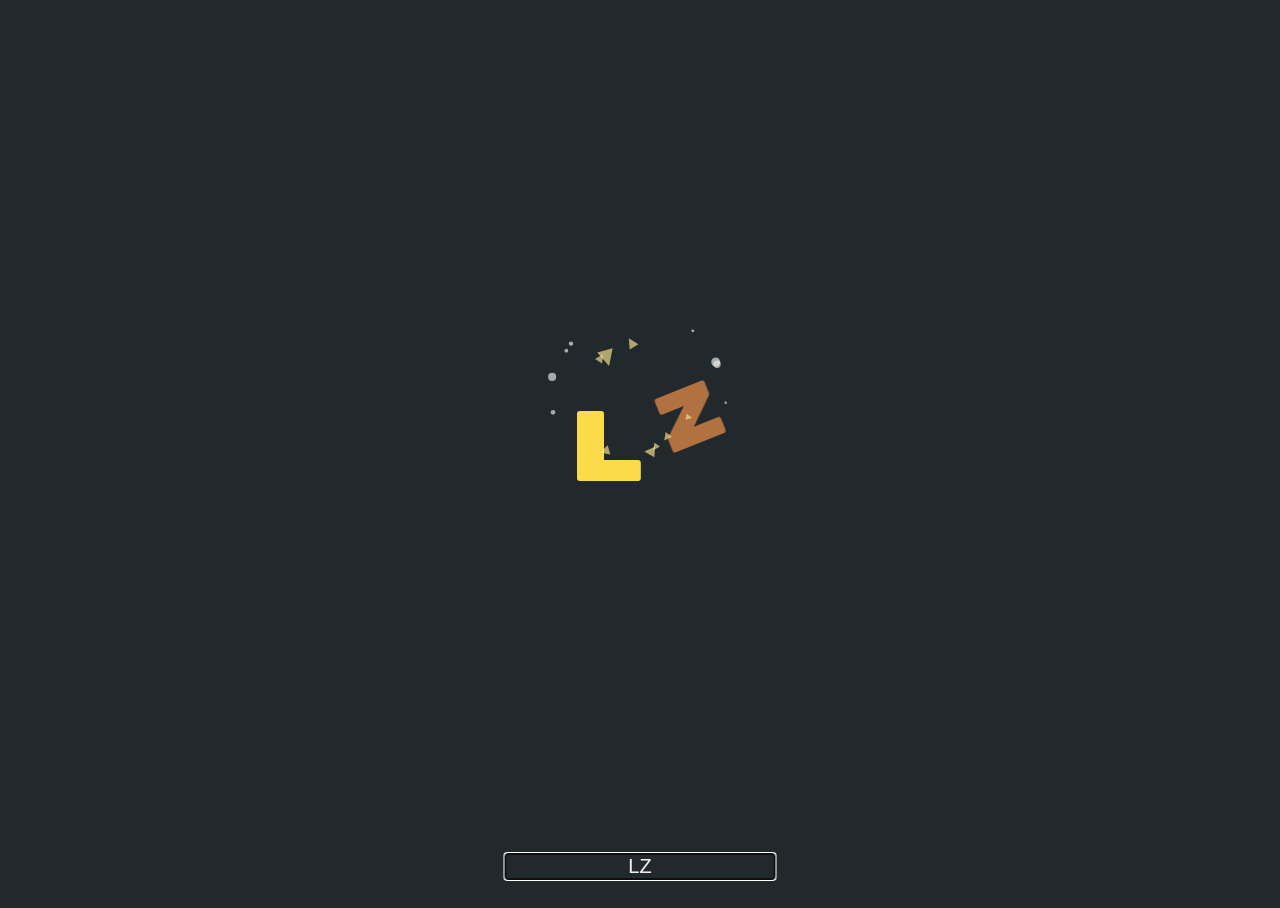
<file: typing/index.html>
<!DOCTYPE html>
<html lang="en">
<head>
<meta charset="UTF-8">
<title>表白文字</title>
<link href="https://fonts.googleapis.com/css?family=Rubik+Mono+One" rel="stylesheet">
<link rel="stylesheet" href="css/style.css">
</head>
<body>
<p id="offscreen-text" class="offscreen-text"></p>
<p id="text" class="text"></p>
<svg id="svg"> </svg>
<input type="text" class="input" id="input" />
<script src='js/CSSPlugin.min.js'></script>
<script src='js/EasePack.min.js'></script>
<script src='js/TweenLite.min.js'></script>
<script src="js/index.js"></script>
</body>
</html>
</file>
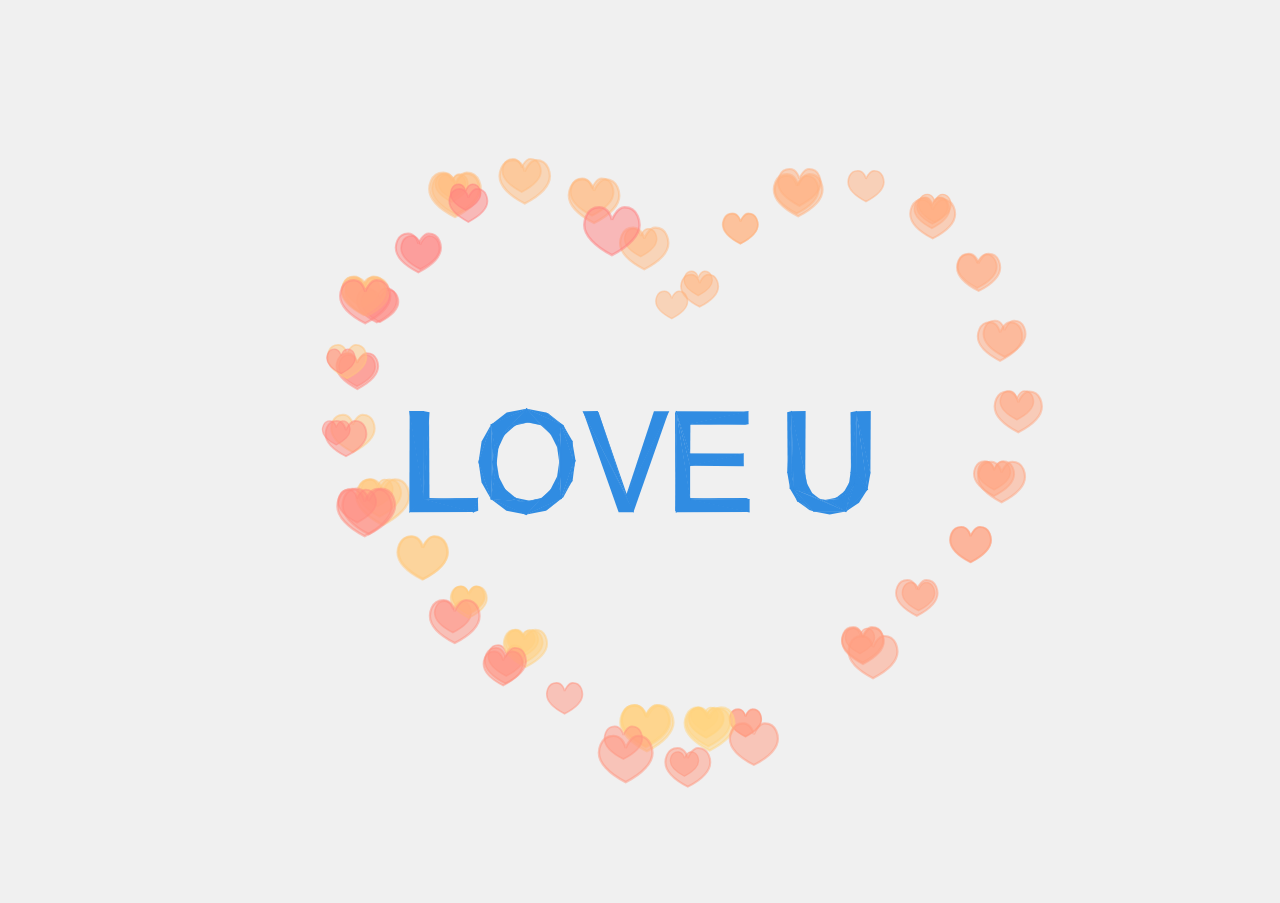
<file: templates/love-canvas/index.html>
<!DOCTYPE html>
<html lang="en">
<head>
<title>LOVE U</title>
<meta charset="utf-8">
<meta name="viewport" content="width=device-width, user-scalable=no, minimum-scale=1.0, maximum-scale=1.0">
<style>
			body {
				font-family: Monospace;
				background-color: #f0f0f0;
				margin: 0px;
				overflow: hidden;
			}
		</style>
</head>
<body>
<script src="js/nb.js"></script>
<script src="js/Projector.js"></script>
<script src="js/CanvasRenderer.js"></script>
<script src="js/tween.min.js"></script>
<script src="js/Sparks.js"></script>

<script src="js/helvetiker_regular.typeface.js"></script>
<script>

			var container;

			var camera, scene, renderer;

			var group, text, plane;

			var targetRotation = 0;
			var targetRotationOnMouseDown = 0;

			var mouseX = 0;
			var mouseXOnMouseDown = 0;

			var windowHalfX = window.innerWidth / 2;
			var windowHalfY = window.innerHeight / 2;

			var heartShape, particleCloud, sparksEmitter, emitterPos;
			var _rotation = 0;
			var timeOnShapePath = 0;

			init();
			animate();

			function init() {

				container = document.createElement( 'div' );
				document.body.appendChild( container );


                //相机
				camera = new THREE.PerspectiveCamera( 50, window.innerWidth / window.innerHeight, 1, 1000);
				camera.position.set( 0, 150, 800 );

                //场景
				scene = new THREE.Scene();

				group = new THREE.Group();
				scene.add( group );

				// Get text from hash

				var string = "LOVE U";
				var hash = document.location.hash.substr( 1 );

				if ( hash.length !== 0 ) {

					string = hash;

				}

				var text3d = new THREE.TextGeometry( string, {

					size: 80,
					height: 20,
					curveSegments: 2,
					font: "helvetiker"

				});

				text3d.computeBoundingBox();
				var centerOffset = -0.5 * ( text3d.boundingBox.max.x - text3d.boundingBox.min.x );

				var textMaterial = new THREE.MeshBasicMaterial( { color: Math.random() * 0xffffff, overdraw: 0.5 } );

				text = new THREE.Mesh( text3d, textMaterial );

				// Potentially, we can extract the vertices or faces of the text to generate particles too.
				// Geo > Vertices > Position

				text.position.x = centerOffset;
				text.position.y = 100;
				text.position.z = 0;

				text.rotation.x = 0;
				text.rotation.y = Math.PI * 2;

				group.add( text );


				particleCloud = new THREE.Object3D(); // Just a group
				particleCloud.y = 800;
				group.add( particleCloud );

				// Create Particle Systems

				// Heart

				var x = 0, y = 0;

				heartShape = new THREE.Shape();

				heartShape.moveTo( x + 25, y + 25 );
				heartShape.bezierCurveTo( x + 25, y + 25, x + 20, y, x, y );
				heartShape.bezierCurveTo( x - 30, y, x - 30, y + 35,x - 30,y + 35 );
				heartShape.bezierCurveTo( x - 30, y + 55, x - 10, y + 77, x + 25, y + 95 );
				heartShape.bezierCurveTo( x + 60, y + 77, x + 80, y + 55, x + 80, y + 35 );
				heartShape.bezierCurveTo( x + 80, y + 35, x + 80, y, x + 50, y );
				heartShape.bezierCurveTo( x + 35, y, x + 25, y + 25, x + 25, y + 25 );

				var hue = 0;

				var hearts = function ( context ) {

					context.globalAlpha = 0.5;
					var x = 0, y = 0;
					context.scale(0.05, -0.05); // Scale so canvas render can redraw within bounds
					context.beginPath();
					 // From http://blog.burlock.org/html5/130-paths
					context.bezierCurveTo( x + 2.5, y + 2.5, x + 2.0, y, x, y );
					context.bezierCurveTo( x - 3.0, y, x - 3.0, y + 3.5,x - 3.0,y + 3.5 );
					context.bezierCurveTo( x - 3.0, y + 5.5, x - 1.0, y + 7.7, x + 2.5, y + 9.5 );
					context.bezierCurveTo( x + 6.0, y + 7.7, x + 8.0, y + 5.5, x + 8.0, y + 3.5 );
					context.bezierCurveTo( x + 8.0, y + 3.5, x + 8.0, y, x + 5.0, y );
					context.bezierCurveTo( x + 3.5, y, x + 2.5, y + 2.5, x + 2.5, y + 2.5 );
					context.fill();
					context.lineWidth = 0.5; //0.05
					context.stroke();

				}

				var setTargetParticle = function() {

					var material = new THREE.SpriteCanvasMaterial( {
						program: hearts
					} );

					material.color.setHSL(hue, 1, 0.75);
					hue += 0.001;
					if (hue>1) hue-=1;

					particle = new THREE.Sprite( material );

					particle.scale.x = particle.scale.y = Math.random() * 40 + 40;
					particleCloud.add( particle );

					return particle;

				};

				var onParticleCreated = function( p ) {

					p.target.position.copy( p.position );

				};

				var onParticleDead = function( particle ) {

					particle.target.visible = false;
					particleCloud.remove( particle.target );

				};

				sparksEmitter = new SPARKS.Emitter(new SPARKS.SteadyCounter(160));

				emitterpos = new THREE.Vector3();

				sparksEmitter.addInitializer(new SPARKS.Position( new SPARKS.PointZone( emitterpos ) ) );
				sparksEmitter.addInitializer(new SPARKS.Lifetime(0,2));
				sparksEmitter.addInitializer(new SPARKS.Target(null, setTargetParticle));

				sparksEmitter.addInitializer(new SPARKS.Velocity(new SPARKS.PointZone(new THREE.Vector3(0,-50,10))));

				// TOTRY Set velocity to move away from centroid

				sparksEmitter.addAction(new SPARKS.Age());
				//sparksEmitter.addAction(new SPARKS.Accelerate(0.2));
				sparksEmitter.addAction(new SPARKS.Move());
				sparksEmitter.addAction(new SPARKS.RandomDrift(50,50,2000));

				sparksEmitter.addCallback("created", onParticleCreated);
				sparksEmitter.addCallback("dead", onParticleDead);
				sparksEmitter.addCallback("updated", function( particle ) {

					particle.target.position.copy( particle.position );

				});

				sparksEmitter.start();

				// End Particles


				renderer = new THREE.CanvasRenderer();
				renderer.setClearColor( 0xf0f0f0 );
				renderer.setPixelRatio( window.devicePixelRatio );
				renderer.setSize( window.innerWidth, window.innerHeight );
				container.appendChild( renderer.domElement );

				document.addEventListener( 'mousedown', onDocumentMouseDown, false );
				document.addEventListener( 'touchstart', onDocumentTouchStart, false );
				document.addEventListener( 'touchmove', onDocumentTouchMove, false );

				//

				window.addEventListener( 'resize', onWindowResize, false );

			}

			function onWindowResize() {

				windowHalfX = window.innerWidth / 2;
				windowHalfY = window.innerHeight / 2;

				camera.aspect = window.innerWidth / window.innerHeight;
				camera.updateProjectionMatrix();

				renderer.setSize( window.innerWidth, window.innerHeight );

			}

			//

			document.addEventListener( 'mousemove', onDocumentMouseMove, false );

			function onDocumentMouseDown( event ) {

				event.preventDefault();

				mouseXOnMouseDown = event.clientX - windowHalfX;
				targetRotationOnMouseDown = targetRotation;

				if ( sparksEmitter.isRunning() ) {

					sparksEmitter.stop();

				} else {

					sparksEmitter.start();

				}

			}

			function onDocumentMouseMove( event ) {

				mouseX = event.clientX - windowHalfX;

				targetRotation = targetRotationOnMouseDown + ( mouseX - mouseXOnMouseDown ) * 0.02;

			}

			function onDocumentTouchStart( event ) {

				if ( event.touches.length == 1 ) {

					event.preventDefault();

					mouseXOnMouseDown = event.touches[ 0 ].pageX - windowHalfX;
					targetRotationOnMouseDown = targetRotation;

				}

			}

			function onDocumentTouchMove( event ) {

				if ( event.touches.length == 1 ) {

					event.preventDefault();

					mouseX = event.touches[ 0 ].pageX - windowHalfX;
					targetRotation = targetRotationOnMouseDown + ( mouseX - mouseXOnMouseDown ) * 0.05;

				}

			}

			//

			function animate() {//更新场景

				requestAnimationFrame( animate );

				render();

			}

			function render() {

				timeOnShapePath += 0.0337;

				if (timeOnShapePath > 1) timeOnShapePath -= 1;

				// TODO Create a PointOnShape Action/Zone in the particle engine
				var pointOnShape = heartShape.getPointAt( timeOnShapePath );

				emitterpos.x = pointOnShape.x * 5 - 100;
				emitterpos.y = -pointOnShape.y * 5 + 400;

				// Pretty cool effect if you enable this
				// particleCloud.rotation.y += 0.05;

				group.rotation.y += ( targetRotation - group.rotation.y ) * 0.05;
				renderer.render( scene, camera );
			}

		</script>
</body>
</html>
</file>
<file: flower/css/55c16d94000109f300000000.css>
html, body, div, span, object, iframe, h1, h2, h3, h4, h5, h6, p, del, dfn, em, img, ins, kbd, q, samp, small, strong, b, i, dl, dt, dd, ol, ul, li, fieldset, form, label, table, tbody, tfoot, thead, tr, th, td, article, aside, footer, header, nav, section {
    margin: 0;
    padding: 0;
    border: 0;
    outline: 0;
    font-size: 100%;
    vertical-align: baseline;
    background: transparent
}

body {
    -webkit-text-size-adjust: none;
    font-family: sans-serif
}

h1 {
    font-size: 33px;
    margin: 50px 0 15px;
    text-align: center;
    color: #212121
}

h2 {
    font-size: 14px;
    font-weight: bold;
    color: #3c3c3c;
    margin: 20px 10px 10px
}

small {
    margin: 0 10px 30px;
    display: block;
    font-size: 12px
}

a {
    margin: 0 0 0 10px;
    font-size: 12px;
    color: #3c3c3c
}

img {
    border: 0
}

ol, ul, li {
    list-style-type: none
}

html, body {
    width: 100%;
    height: 100%;
    transform-style: preserve-3d;
    backface-visibility: hidden;
    perspective: 1000;
    -webkit-transform-style: preserve-3d;
    -webkit-backface-visibility: hidden;
    -webkit-perspective: 1000
}

#content {
    width: 100%;
    height: 100%;
    margin: 0 auto;
    overflow: hidden;
    position: absolute
}

.content-wrap {
    overflow: hidden;
    position: relative;
    width: 100%;
    height: 100%
}

.content-wrap > li {
    width: 100%;
    height: 100%;
    float: left;
    background-size: 100% 100%;
    overflow: hidden;
    position: relative
}

.charector {
    position: absolute;
    left: -6%;
    top: 55%;
    position: absolute;
    width: 100%;
    height: 100%;
    width: 151px;
    height: 291px;
    -webkit-transform: 'translateX(0px)';
    -webkit-backface-visibility: hidden;
    -webkit-perspective: 1000;
    background: url(../images/55ade248000198ae10550582.png) -0px -291px no-repeat
}

.slowWalk {
    -webkit-animation-name: person-slow;
    -webkit-animation-duration: 950ms;
    -webkit-animation-iteration-count: infinite;
    -webkit-animation-timing-function: steps(1, start);
    -moz-animation-name: person-slow;
    -moz-animation-duration: 950ms;
    -moz-animation-iteration-count: infinite;
    -moz-animation-timing-function: steps(1, start)
}

.slowFlolerWalk {
    -webkit-animation-name: person-floler-slow;
    -webkit-animation-duration: 950ms;
    -webkit-animation-iteration-count: infinite;
    -webkit-animation-timing-function: step-start;
    -moz-animation-name: person-floler-slow;
    -moz-animation-duration: 950ms;
    -moz-animation-iteration-count: infinite;
    -moz-animation-timing-function: step-start
}

.pauseWalk {
    -webkit-animation-play-state: paused
}

.boyOriginal {
    background-position: -150px -0px
}

@-webkit-keyframes person-slow {
    0% {
        background-position: -0px -291px
    }
    25% {
        background-position: -602px -0px
    }
    50% {
        background-position: -302px -291px
    }
    75% {
        background-position: -151px -291px
    }
    100% {
        background-position: -0px -291px
    }
}

@-moz-keyframes person-slow {
    0% {
        background-position: -0px -291px
    }
    25% {
        background-position: -602px -0px
    }
    50% {
        background-position: -302px -291px
    }
    75% {
        background-position: -151px -291px
    }
    100% {
        background-position: -0px -291px
    }
}

@-webkit-keyframes person-floler-slow {
    0% {
        background-position: -453px -0px
    }
    25% {
        background-position: -904px -0px
    }
    50% {
        background-position: -451px -0px
    }
    75% {
        background-position: -753px -0px
    }
    100% {
        background-position: -300px -0px
    }
}

@-moz-keyframes person-floler-slow {
    0% {
        background-position: -453px -0px
    }
    25% {
        background-position: -904px -0px
    }
    50% {
        background-position: -451px -0px
    }
    75% {
        background-position: -753px -0px
    }
    100% {
        background-position: -300px -0px
    }
}

.boy-rotate {
    -webkit-animation-name: boy-rotate;
    -webkit-animation-duration: 850ms;
    -webkit-animation-iteration-count: 1;
    -webkit-animation-timing-function: step-start;
    -webkit-animation-fill-mode: forwards;
    -moz-animation-name: boy-rotate;
    -moz-animation-duration: 850ms;
    -moz-animation-iteration-count: 1;
    -moz-animation-timing-function: step-start;
    -moz-animation-fill-mode: forwards
}

@-webkit-keyframes boy-rotate {
    0% {
        background-position: -603px -291px
    }
    16.7% {
        background-position: -150px -0px
    }
    33.4% {
        background-position: -453px -291px
    }
    50.1% {
        background-position: -0px -0px
    }
    66.8% {
        background-position: -903px -291px
    }
    83.5% {
        background-position: -753px -291px
    }
    100% {
        background-position: -603px -291px
    }
}

@-moz-keyframes boy-rotate {
    16.7% {
        background-position: -150px -0px
    }
    33.4% {
        background-position: -453px -291px
    }
    50.1% {
        background-position: -0px -0px
    }
    66.8% {
        background-position: -903px -291px
    }
    83.5% {
        background-position: -753px -291px
    }
    100% {
        background-position: -603px -291px
    }
}

.button {
    position: absolute;
    top: 82%
}

button {
    width: 80px;
    height: 50px
}
</file>
<file: flower/css/55c16dab0001286100000000.css>
.a_background {
    width: 100%;
    height: 100%;
    position: absolute
}

.a_background_top {
    width: 100%;
    height: 71.6%;
    background-image: url("../images/55addf6900019d8f14410645.png");
    background-size: 100% 100%
}

.a_background_middle {
    width: 100%;
    height: 13.1%;
    background-image: url("../images/55addf800001ff2e14410118.png");
    background-size: 100% 100%
}

.a_background_botton {
    width: 100%;
    height: 15.3%;
    background-image: url("../images/55addfcb000189b314410138.png");
    background-size: 100% 100%
}

.cloud {
    z-index: 2;
    position: absolute
}

.cloud1 {
    width: 100%;
    height: 30%;
    left: -5%;
    top: 15%;
    background: url("../images/55addfde0001aec501810101.png") no-repeat;
    -webkit-animation-name: smallCloud;
    -webkit-animation-duration: 30s;
    -webkit-animation-iteration: infinite;
    -moz-animation-name: smallCloud;
    -moz-animation-duration: 30s;
    -moz-animation-iteration: infinite
}

.cloud2 {
    width: 100%;
    height: 100%;
    right: -5%;
    background: url("../images/55addff500016df503010140.png") no-repeat;
    -webkit-animation-name: largeCloud;
    -webkit-animation-duration: 50s;
    -webkit-animation-iteration: infinite;
    -moz-animation-name: largeCloud;
    -moz-animation-duration: 50s;
    -moz-animation-iteration: infinite
}

@-webkit-keyframes smallCloud {
    0% {
        left: -5%
    }
    100% {
        left: 100%
    }
}

@-moz-keyframes smallCloud {
    0% {
        left: -5%
    }
    100% {
        left: 100%
    }
}

@-webkit-keyframes largeCloud {
    0% {
        right: -5%
    }
    100% {
        right: 100%
    }
}

@-moz-keyframes largeCloud {
    0% {
        right: -5%
    }
    100% {
        right: 100%
    }
}

#sun {
    background: url("../images/55ade004000106c202010201.png") no-repeat;
    position: absolute;
    z-index: 1;
    top: -30px;
    height: 201px;
    width: 201px;
    right: 100px;
    -webkit-transform: rotate(45deg);
    -webkit-animation-name: rotation;
    -webkit-animation-duration: 60s;
    -webkit-animation-iteration: 1;
    -webkit-animation-fill-mode: forwards;
    -moz-transform: rotate(45deg);
    -moz-animation-name: rotation;
    -moz-animation-duration: 60s;
    -moz-animation-iteration: 1;
    -moz-animation-fill-mode: forwards
}

@-webkit-keyframes rotation {
    0% {
        transform: translateX(0) translateY(0) rotate(45deg)
    }
    100% {
        transform: translateX(-2000px) translateY(400px) rotate(70deg)
    }
}

@-moz-keyframes rotation {
    0% {
        transform: translateX(0) translateY(0) rotate(45deg)
    }
    100% {
        transform: translateX(-2000px) translateY(400px) rotate(70deg)
    }
}
</file>
<file: flower/css/55c16dc00001fa1a00000000.css>
.layerB {
    position: relative
}

.b_background {
    width: 100%;
    height: 100%;
    background-image: url("../images/55ade06f00015a0d14410901.png");
    background-size: 100% 100%;
    position: absolute
}

.b_background_preload {
    background: url("../images/55ade0be0001a37914410901.png") no-repeat -9999px -9999px
}

.lamp-bright {
    background-image: url("../images/55ade0be0001a37914410901.png")
}

.shop {
    width: 39.5%;
    height: 35.5%;
    position: absolute;
    left: 29%;
    top: 36.5%
}

.door {
    position: absolute;
    width: 32%;
    height: 100%;
    top: 32%;
    height: 68%;
    overflow: hidden;
    left: 58.5%
}

.door-left, .door-right {
    width: 50%;
    height: 100%;
    position: absolute
}

.door-left {
    left: 0;
    background: url(../images/55ade1140001050d00910231.png);
    background-size: 100% 100%
}

.door-right {
    left: 50%;
    background: url(../images/55ade12100019f5b00910231.png);
    background-size: 100% 100%
}

.bird {
    min-width: 91px;
    min-height: 71px;
    top: 10%;
    position: absolute;
    z-index: 10;
    right: -91px;
    background: url(../images/55ade1700001b38302730071.png) -182px 0 no-repeat
}

.birdFly {
    -webkit-animation-name: bird-slow;
    -webkit-animation-duration: 400ms;
    -webkit-animation-timing-function: step-start;
    -webkit-animation-iteration-count: infinite;
    -moz-animation-name: bird-slow;
    -moz-animation-duration: 400ms;
    -moz-animation-timing-function: step-start;
    -moz-animation-iteration-count: infinite
}

@-webkit-keyframes bird-slow {
    0% {
        background-position: -182px 0
    }
    50% {
        background-position: 0 0
    }
    75% {
        background-position: -91px 0
    }
    100% {
        background-position: -182px 0
    }
}

@-moz-keyframes bird-slow {
    0% {
        background-position: -182px 0
    }
    50% {
        background-position: 0 0
    }
    75% {
        background-position: -91px 0
    }
    100% {
        background-position: -182px 0
    }
}
</file>
<file: flower/css/55c16dda0001113100000000.css>
.c_background {
    width: 100%;
    height: 100%;
    background-size: 100% 100%;
    position: absolute
}

.c_background_top {
    width: 100%;
    height: 71.6%;
    background-image: url("../images/55ade19b0001d92c14410645.png");
    background-size: 100% 100%
}

.c_background_middle {
    width: 100%;
    height: 13.1%;
    background-image: url("../images/55ade1b3000135c114410118.png");
    background-size: 100% 100%
}

.c_background_botton {
    width: 100%;
    height: 15.3%;
    background-image: url("../images/55ade1c30001db5d14410138.png");
    background-size: 100% 100%
}

#snowflake {
    width: 100%;
    height: 100%;
    position: absolute;
    top: 0;
    left: 0;
    overflow: hidden
}

.snowRoll {
    position: absolute;
    opacity: 0;
    -webkit-animation-name: mysnow;
    -webkit-animation-duration: 20s;
    -moz-animation-name: mysnow;
    -moz-animation-duration: 20s;
    height: 80px
}

@-webkit-keyframes mysnow {
    0% {
        bottom: 100%
    }
    50% {
        -webkit-transform: rotate(1080deg)
    }
    100% {
        -webkit-transform: rotate(0deg) translate3d(50px, 50px, 50px)
    }
}

@-moz-keyframes mysnow {
    0% {
        bottom: 100%
    }
    50% {
        -moz-transform: rotate(1080deg)
    }
    100% {
        -moz-transform: rotate(0deg) translate3d(50px, 50px, 50px)
    }
}

.girl {
    background: url(../images/55ade30d000100dc10570291.png) -755px -0px no-repeat;
    position: absolute;
    right: 40%;
    top: 37%;
    width: 151px;
    height: 291px
}

.girl-rotate {
    -webkit-animation-name: girl-rotate;
    -webkit-animation-duration: 850ms;
    -webkit-animation-iteration-count: 1;
    -webkit-animation-timing-function: step-start;
    -webkit-animation-fill-mode: forwards;
    -moz-animation-name: girl-rotate;
    -moz-animation-duration: 850ms;
    -moz-animation-iteration-count: 1;
    -moz-animation-timing-function: step-start;
    -moz-animation-fill-mode: forwards
}

@-webkit-keyframes girl-rotate {
    0% {
        background-position: -604px -0px
    }
    16.7% {
        background-position: -151px -0px
    }
    33.4% {
        background-position: -906px -0px
    }
    50.1% {
        background-position: -0px -0px
    }
    66.8% {
        background-position: -302px -0px
    }
    83.5% {
        background-position: -453px -0px
    }
    100% {
        background-position: -604px -0px
    }
}

@-moz-keyframes girl-rotate {
    16.7% {
        background-position: -151px -0px
    }
    33.4% {
        background-position: -906px -0px
    }
    50.1% {
        background-position: -0px -0px
    }
    66.8% {
        background-position: -302px -0px
    }
    83.5% {
        background-position: -453px -0px
    }
    100% {
        background-position: -604px -0px
    }
}

.bridge-bottom {
    position: absolute;
    width: 41%;
    height: 24%;
    left: 29.5%;
    top: 76%;
    overflow: hidden
}

.water {
    width: 100%;
    height: 100%
}

.water_1, .water_2, .water_3, .water_4 {
    width: 100%;
    position: absolute;
    height: 50%;
    -webkit-animation-name: shake;
    -webkit-animation-duration: 40s;
    -webkit-animation-direction: alternate;
    -webkit-anination-timing-function: linear;
    -webkit-animation-iteration-count: infinite;
    -moz-animation-name: shake;
    -moz-animation-duration: 40s;
    -moz-animation-direction: alternate;
    -moz-anination-timing-function: linear;
    -moz-animation-iteration-count: infinite
}

.water_1 {
    width: 131px;
    height: 15px;
    top: 13%;
    left: 35%;
    background: url(../images/55ade1e000010f2908540027.png) -261px -0px no-repeat
}

.water_2 {
    width: 161px;
    height: 9px;
    top: 25%;
    left: 45%;
    background: url(../images/55ade1e000010f2908540027.png) -693px -0px no-repeat;
    -webkit-animation-delay: 2s;
    -moz-animation-delay: 2s
}

.water_3 {
    width: 261px;
    height: 29px;
    top: 50%;
    left: 15%;
    background: url(../images/55ade1e000010f2908540027.png) -0px -0px no-repeat;
    -webkit-animation-delay: 1s;
    -moz-animation-delay: 1s
}

.water_4 {
    width: 301px;
    height: 12px;
    top: 70%;
    left: 30%;
    background: url(../images/55ade1e000010f2908540027.png) -392px -0px no-repeat;
    -webkit-animation-delay: 3s;
    -moz-animation-delay: 3s
}

@-webkit-keyframes shake {
    0%, 100% {
        -webkit-transform: translate3d(0, 0, 0)
    }
    10%, 30%, 50%, 70%, 90% {
        -webkit-transform: translate3d(-30px, 0px, 0)
    }
    20%, 40%, 60%, 80% {
        -webkit-transform: translate3d(30px, 0px, 0)
    }
}

@-moz-keyframes shake {
    0%, 100% {
        -moz-transform: translate3d(0, 0, 0)
    }
    10%, 30%, 50%, 70%, 90% {
        -moz-transform: translate3d(-30px, 0px, 0)
    }
    20%, 40%, 60%, 80% {
        -moz-transform: translate3d(30px, 0px, 0)
    }
}

.stars {
    width: 100%;
    height: 100%;
    position: absolute
}

.stars > li {
    position: absolute;
    width: 30px;
    height: 31px;
    background-image: url("../images/55ade1fe00016b8900300031.png");
    -webkit-animation-name: flash;
    -webkit-animation-timing-function: ease-in-out;
    -webkit-animation-iteration-count: infinite;
    -webkit-animation-direction: alternate;
    -moz-animation-name: flash;
    -moz-animation-timing-function: ease-in-out;
    -moz-animation-iteration-count: infinite;
    -moz-animation-direction: alternate
}

.stars1 {
    top: 20%;
    left: 30%;
    -webkit-animation-duration: 5s;
    -moz-animation-duration: 5s
}

.stars2 {
    top: 15%;
    left: 20%;
    -webkit-animation-duration: 20s;
    -moz-animation-duration: 20s
}

.stars3 {
    top: 25%;
    left: 85%;
    -webkit-animation-duration: 15s;
    -moz-animation-duration: 15s
}

.stars4 {
    top: 30%;
    left: 70%;
    -webkit-animation-duration: 25s;
    -moz-animation-duration: 25s
}

.stars5 {
    top: 25%;
    left: 20%;
    -webkit-animation-duration: 30s;
    -moz-animation-duration: 30s
}

.stars6 {
    top: 10%;
    left: 65%;
    -webkit-animation-duration: 10s;
    -moz-animation-duration: 10s
}

@-webkit-keyframes flash {
    0%, 50%, 100% {
        opacity: 1
    }
    25%, 75% {
        opacity: 0
    }
}

@-moz-keyframes flash {
    0%, 50%, 100% {
        opacity: 1
    }
    25%, 75% {
        opacity: 0
    }
}

.logo {
    width: 385px;
    height: 81px;
    /*background-image: url(../images/55ade2110001708401850081.png);*/
    font-family:微软雅黑;
    color: pink;
    font-size: 30px;
    z-index: 999999;
    position: absolute;
    left: 47%;
    margin-left: -92.5px;
    top: 30px;
    display: none
}

.logolightSpeedIn {
    display: block;
    -webkit-animation-name: lightSpeedIn;
    -webkit-animation-timing-function: ease-out;
    -webkit-animation-duration: 1s;
    -moz-animation-name: lightSpeedIn;
    -moz-animation-timing-function: ease-out;
    -moz-animation-duration: 1s
}

@-webkit-keyframes lightSpeedIn {
    0% {
        -webkit-transform: translate3d(100%, 0, 0) skewX(-30deg);
        opacity: 0
    }
    60% {
        -webkit-transform: skewX(20deg);
        opacity: 1
    }
    80% {
        -webkit-transform: skewX(-5deg);
        opacity: 1
    }
    100% {
        -webkit-transform: none;
        opacity: 1
    }
}

@-moz-keyframes lightSpeedIn {
    0% {
        -moz-transform: translate3d(100%, 0, 0) skewX(-30deg);
        opacity: 0
    }
    60% {
        -moz-transform: skewX(20deg);
        opacity: 1
    }
    80% {
        -moz-transform: skewX(-5deg);
        opacity: 1
    }
    100% {
        -moz-transform: none;
        opacity: 1
    }
}

.logoshake {
    -webkit-animation-name: logoshake;
    -webkit-animation-duration: .5s;
    -moz-animation-name: logoshake;
    -moz-animation-duration: .5s
}

@-webkit-keyframes logoshake {
    0%, 100% {
        -webkit-transform: translate3d(0, 0, 0)
    }
    10%, 30%, 50%, 70%, 90% {
        -webkit-transform: translate3d(-5px, 0, 0)
    }
    20%, 40%, 60%, 80% {
        -webkit-transform: translate3d(10px, 0, 0)
    }
}

@-moz-keyframes logoshake {
    0%, 100% {
        -moz-transform: translate3d(0, 0, 0)
    }
    10%, 30%, 50%, 70%, 90% {
        -moz-transform: translate3d(-5px, 0, 0)
    }
    20%, 40%, 60%, 80% {
        -moz-transform: translate3d(10px, 0, 0)
    }
}
</file>
<file: typing/css/style.css>
html,body{width:100%;height:100%;overflow:hidden;font-family:rubik mono one,sans-serif;background:#22292c}svg{width:100%;height:100%;position:absolute;top:0;left:0;z-index:0}.input{position:absolute;z-index:1;bottom:0;font-size:20px;text-align:center;left:50%;transform:translateX(-50%);font-family:helvetica,sans-serif;bottom:20px;background:0 0;border:1px solid #ddd;color:#eee}.text,.offscreen-text{width:100%;top:50%;transform:translateY(-50%);display:block;position:absolute;margin:0}.offscreen-text{text-align:center;top:-9999px}.text span{position:absolute}
</file>
